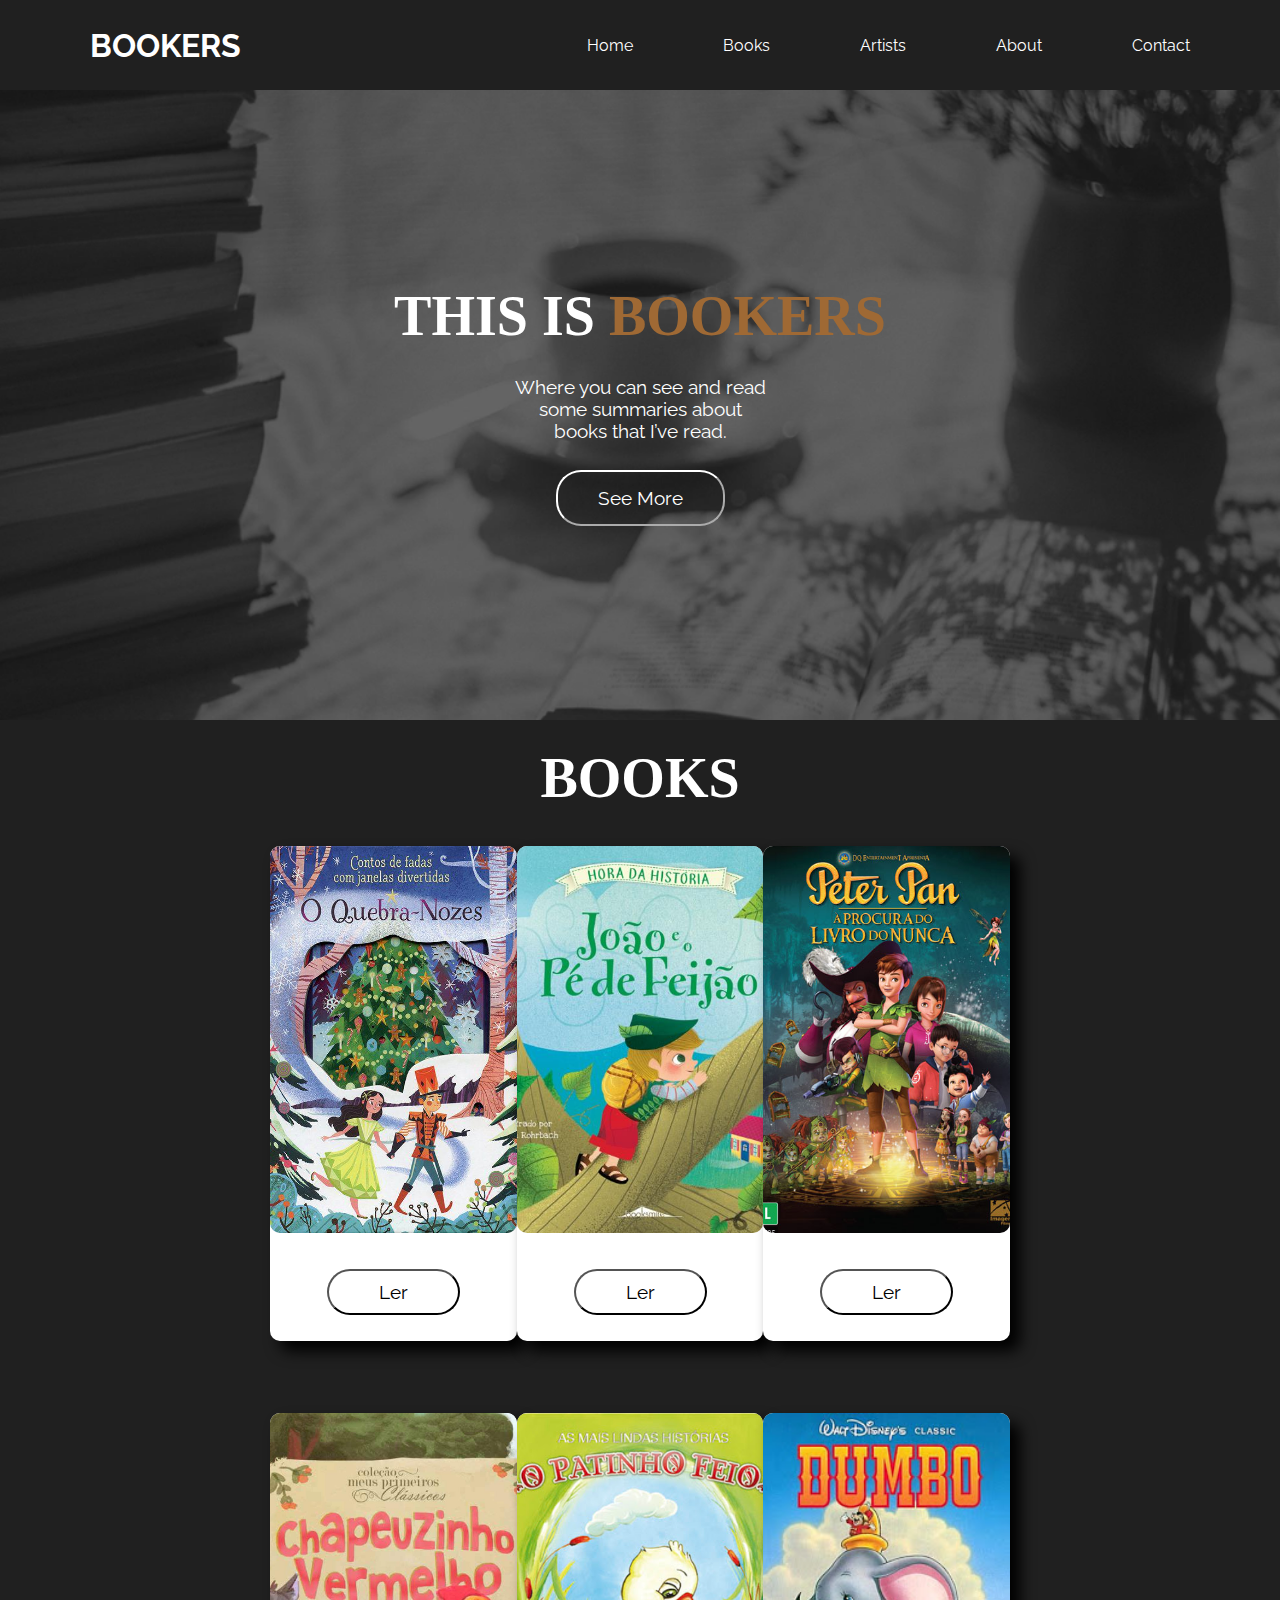
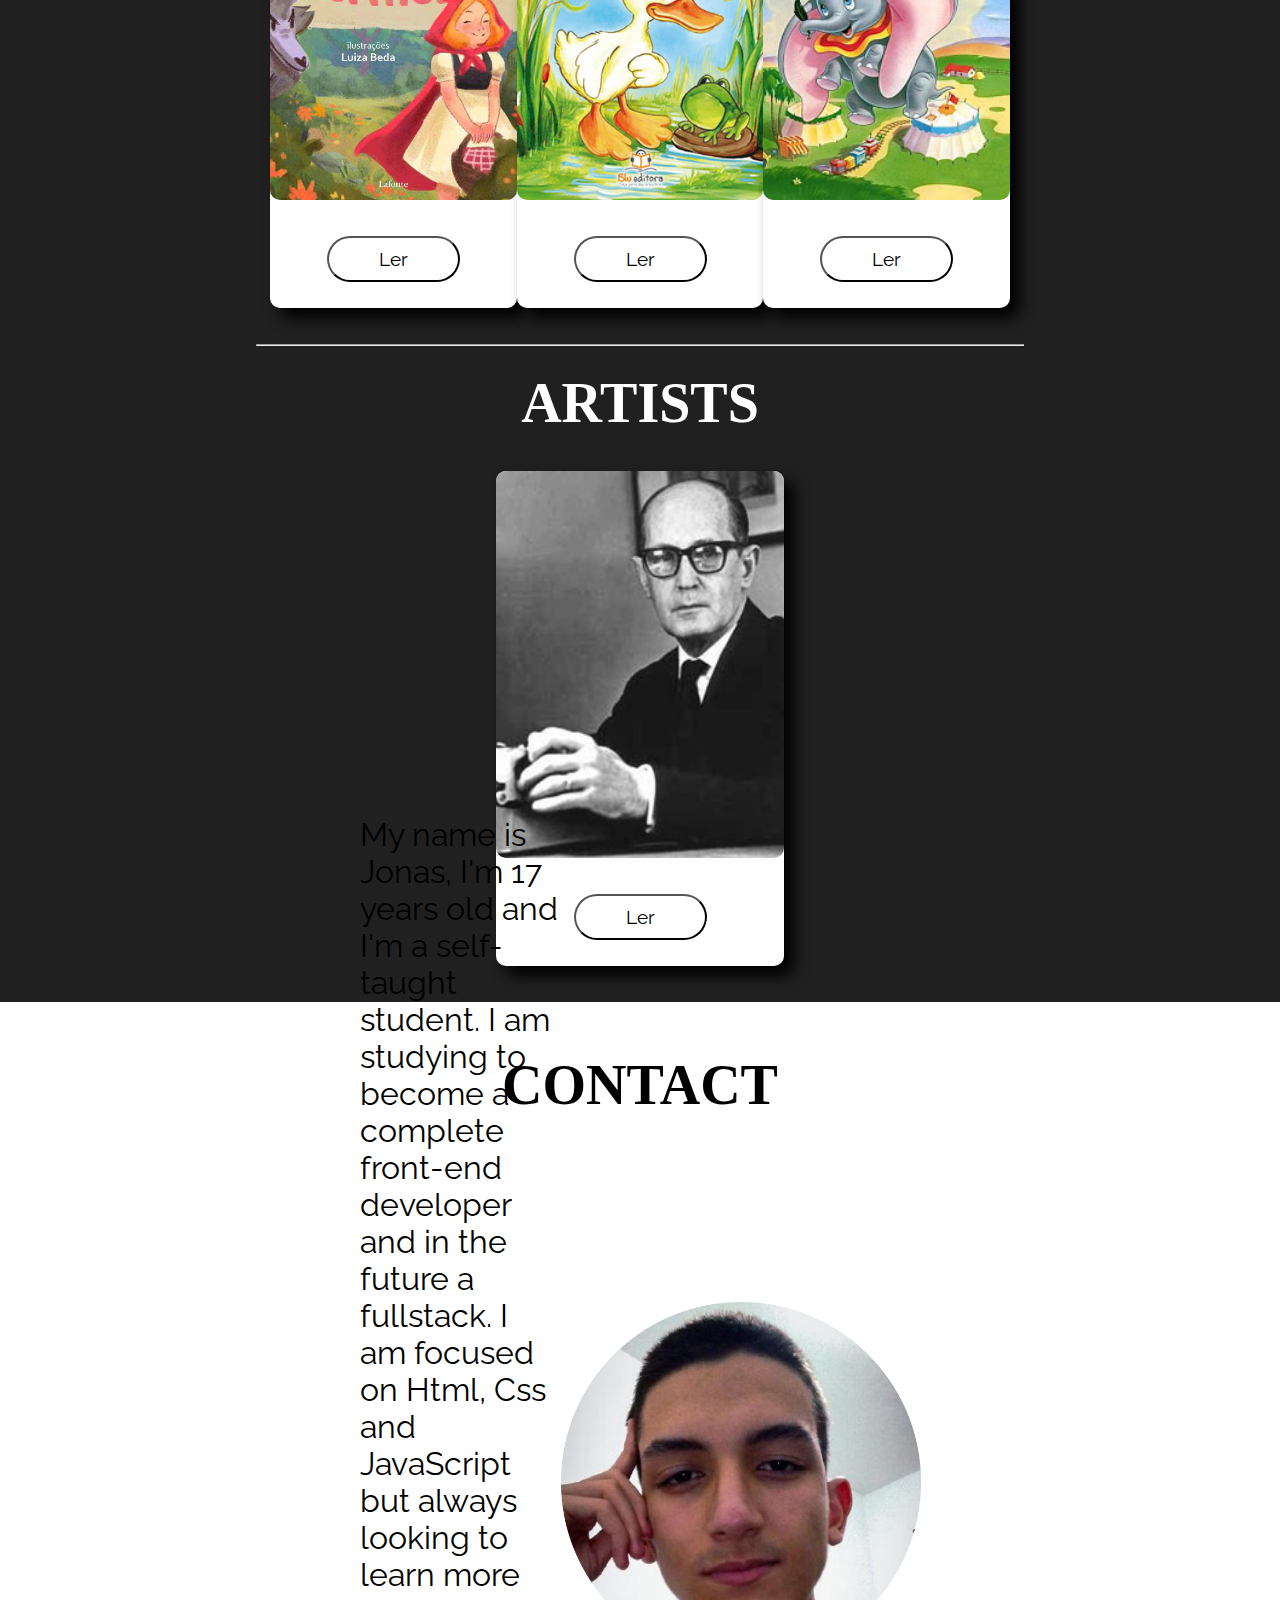
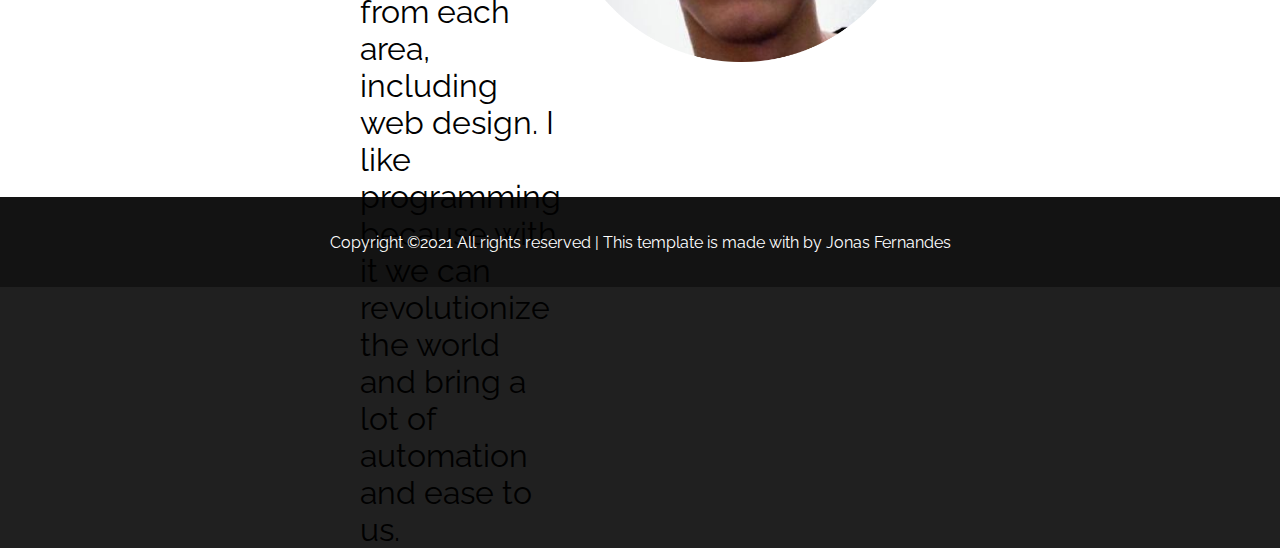
<file: websites/bookers/index.html>
<!DOCTYPE html>
<html lang="en">
  <head>
    <meta charset="UTF-8" />
    <meta http-equiv="X-UA-Compatible" content="IE=edge" />
    <meta name="viewport" content="width=device-width, initial-scale=1.0" />
    <link rel="preconnect" href="https://fonts.gstatic.com" />
    <link
      href="https://fonts.googleapis.com/css2?family=Raleway&display=swap"
      rel="stylesheet"
    />
    <link rel="preconnect" href="https://fonts.gstatic.com" />
    <link
      rel="stylesheet"
      href="https://use.fontawesome.com/releases/v5.15.3/css/all.css"
      integrity="sha384-SZXxX4whJ79/gErwcOYf+zWLeJdY/qpuqC4cAa9rOGUstPomtqpuNWT9wdPEn2fk"
      crossorigin="anonymous"
    />
    <link rel="stylesheet" href="style.css" />
    <title>Bookers</title>
  </head>

  <body>
    <header>
      <h1 class="logo">Bookers</h1>
      <nav>
        <ul>
          <li>Home</li>
          <li>Books</li>
          <li>Artists</li>
          <li>About</li>
          <li classs="contact">Contact</li>
        </ul>
      </nav>
    </header>

    <div class="hero">
      <h2>This is <span>BOOKERS</span></h2>
      <p>
        Where you can see and read some summaries about books that I’ve read.
      </p>
      <button>See More</button>
    </div>

    <div class="container">
      <h3>Books</h3>
      <div class="card-books">
        <div class="card-one">
          <div class="cardImg"></div>
          <div class="buttonCard">
            <button class="actions">Ler</button>
          </div>
        </div>

        <div class="card-one">
          <div class="cardImg2"></div>
          <div class="buttonCard">
            <button class="actions">Ler</button>
          </div>
        </div>

        <div class="card-one">
          <div class="cardImg3"></div>
          <div class="buttonCard">
            <button class="actions">Ler</button>
          </div>
        </div>
      </div>
    </div>

    <div class="container">
      <div class="card-books">
        <div class="card-one">
          <div class="cardImg4"></div>
          <div class="buttonCard">
            <button class="actions">Ler</button>
          </div>
        </div>

        <div class="card-one">
          <div class="cardImg5"></div>
          <div class="buttonCard">
            <button class="actions">Ler</button>
          </div>
        </div>

        <div class="card-one">
          <div class="cardImg6"></div>
          <div class="buttonCard">
            <button class="actions">Ler</button>
          </div>
        </div>
      </div>
    </div>
    <hr></hr>
    <div class="artists">
      <h3>Artists</h3>
      <div class="artists-cards">
        <div class="card-one">
          <div class="artistImg"></div>
          <div class="buttonCard">
            <button class="actions">Ler</button>
          </div>
        </div>
      </div>

    </div>

      <div class="title">
        <h3>Contact</h3>
      </div>
    <div class="contact">
      <p>My name is Jonas, I'm 17 years old and I'm a self-taught student. I am studying to become a complete front-end developer and in the future a fullstack. I am focused on Html, Css and JavaScript but always looking to learn more from each area, including web design. I like programming because with it we can revolutionize the world and bring a lot of automation and ease to us.</p>
      <img src="img/think 1.png" alt="">
    </div>

      <div class="social">
        <i class="fab fa-linkedin"></i>
        <i class="fab fa-instagram"></i>
        <i class="fab fa-github"></i>
      </div>

    <footer>
      <p>
        Copyright ©2021 All rights reserved | This template is made with by
        Jonas Fernandes
      </p>
    </footer>
  </body>
</html>
</file>
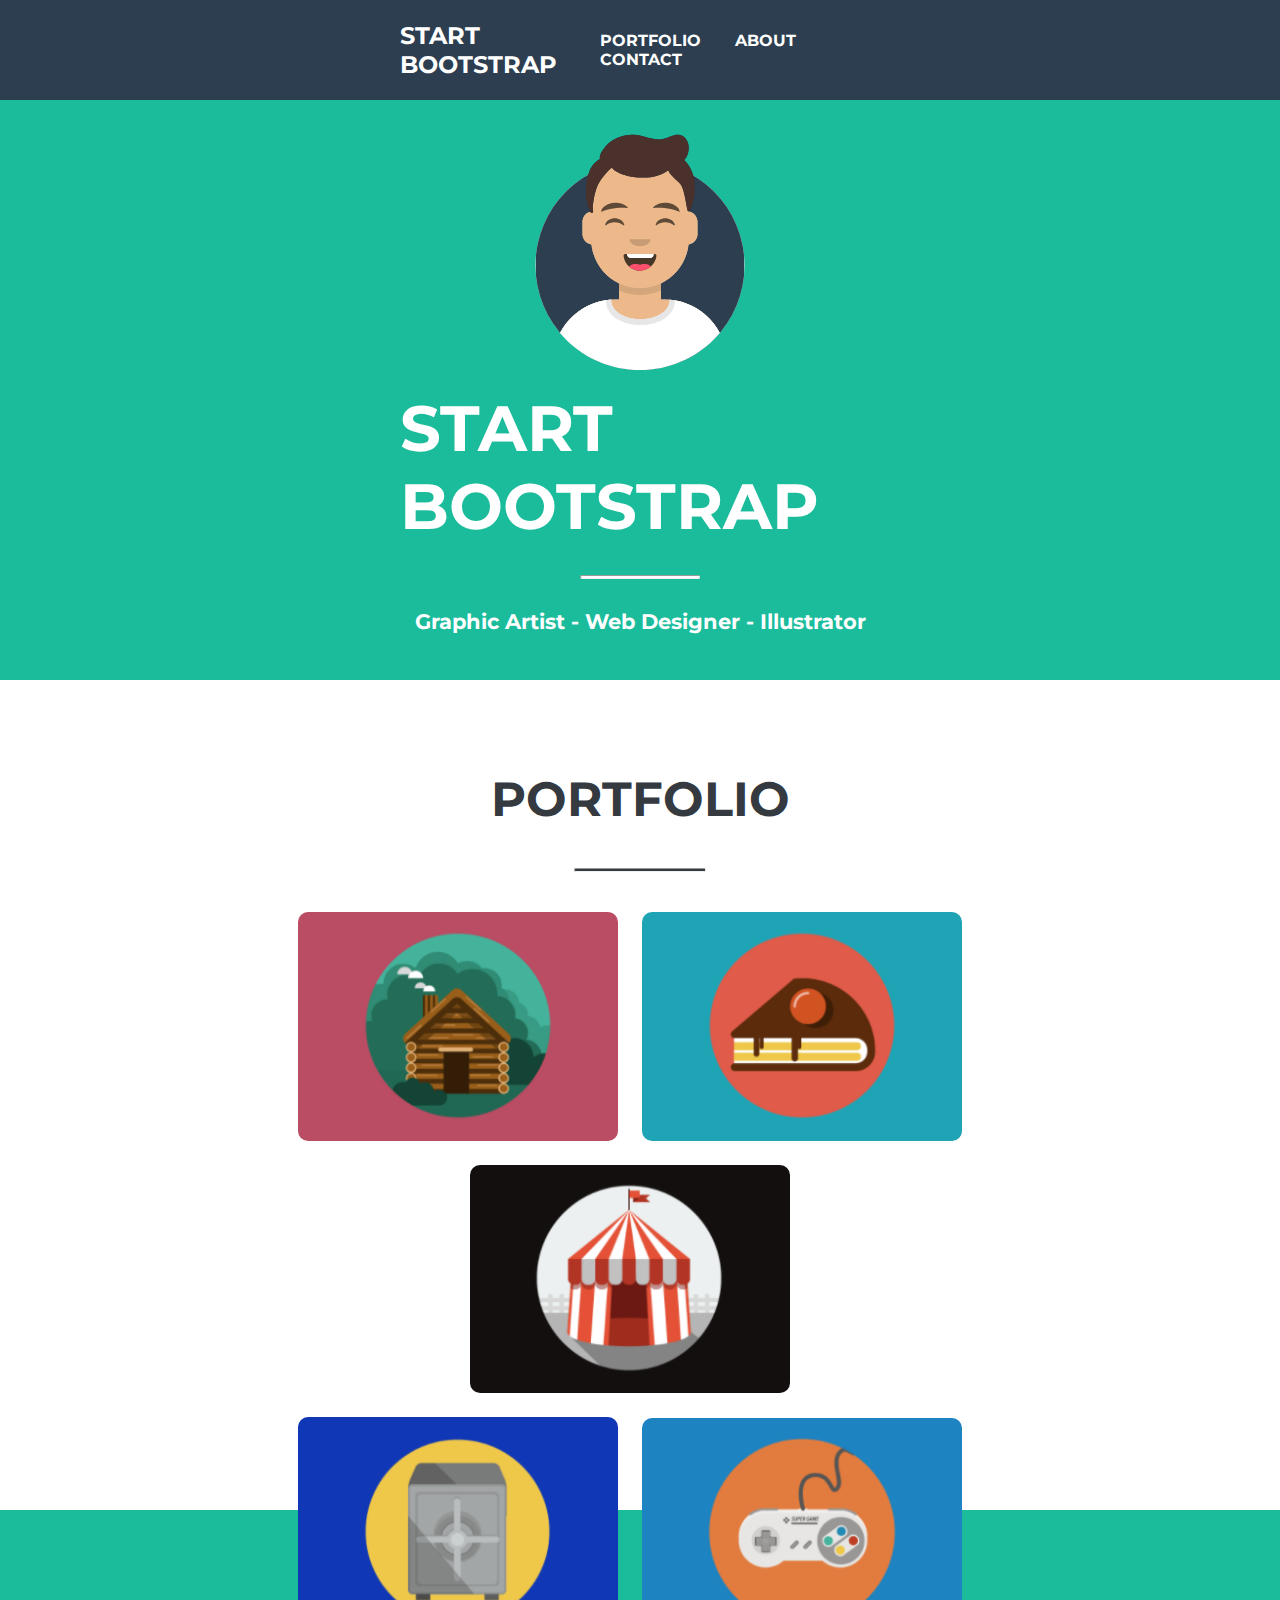
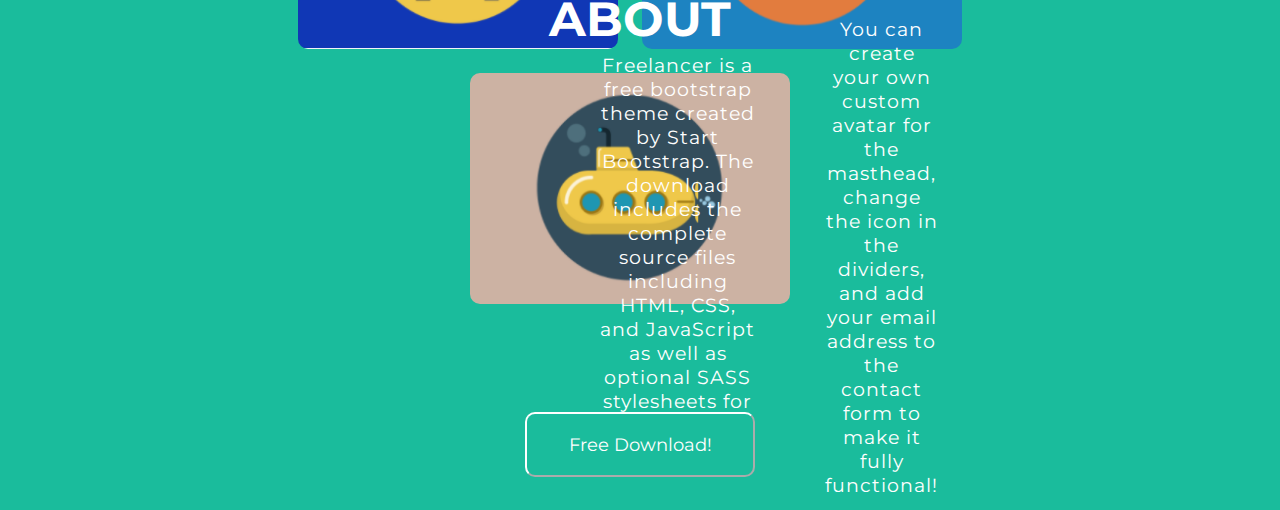
<file: websites/start-bootstrap/index.html>
<!DOCTYPE html>
<html lang="en">
<head>
    <meta charset="UTF-8">
    <meta http-equiv="X-UA-Compatible" content="IE=edge">
    <meta name="viewport" content="width=device-width, initial-scale=1.0">
    <link rel="stylesheet" href="style.css">
    <link rel="preconnect" href="https://fonts.gstatic.com">
<link href="https://fonts.googleapis.com/css2?family=Montserrat&display=swap" rel="stylesheet">
    <title>Start Bootstrap</title>
</head>
<body>
    <header>
        <h1><a href="#">Start Bootstrap</a></h1>
        <nav>
            <li><a href="#">Portfolio</a></li>
            <li><a href="#">About</a></li>
            <li><a href="#">Contact</a></li>
        </nav>
    </header>
    <div class="container1">
        <div class="containerinside">
            <img src="img/avatar 1.svg" alt=""> 
            </br>
            <h2>Start Bootstrap</h2>
            <hr>
            <p>Graphic Artist - Web Designer - Illustrator</p>
        </div>
    </div>
    <div class="portfolio">
        <div class="portfolioinside">    
            <h3>Portfolio</h3>
            <hr>
            <img src="img/cabine.png" alt="">
            <img src="img/cake.png" alt="">
            <img src="img/circle.png" alt="">
            <br>
            <img src="img/cofre.png" alt="">
            <img src="img/game.png" alt="">
            <img src="img/submarine.png" alt="">
        </div>    
    </div>
    <div class="about">
        <h3>About</h3>
        <hr>
        <div class="aboutinside">
                <p>Freelancer is a free bootstrap theme created by Start Bootstrap. 
                    The download includes the complete source files including HTML, CSS, 
                    and JavaScript as well as optional SASS stylesheets for easy customization.</p>
                    
            <p>You can create your own custom avatar for the masthead, change the icon in the dividers, 
                and add your email address to the contact form to make it fully functional!</p>
        </div>
    
        <button>Free Download!</button>
    </div>
    
</body>
</html>
</file>
<file: websites/bookers/style.css>
* {
  font-family: "Raleway", sans-serif;
  margin: 0;
  padding: 0;
  box-sizing: border-box;
}

body {
  background-color: #202020;
}

header {
  display: flex;
  justify-content: space-between;
  align-items: center;
  background-color: #202020;
  height: 10vh;
}

ul {
  display: flex;
  list-style: none;
}

li {
  color: white;
  cursor: pointer;
  transition: 0.2s;
  padding-right: 10vh;
}

.logo {
  color: white;
  font-size: 2rem;
  margin-left: 10vh;
  text-transform: uppercase;
  cursor: pointer;
  transition: 0.3s;
}

li:hover {
  color: #9f6934;
  transition: 0.2s;
  font-size: 1.5rem;
}

.logo:hover {
  color: #9f6934;
  transition: 0.3s;
}

.hero {
  background-image: url(img/img-hero-ofc.png);
  height: 70vh;
  background-position: center;
  background-repeat: no-repeat;
  background-size: cover;
  background-attachment: fixed;
  display: flex;
  justify-content: space-around;
  flex-flow: column nowrap;
  align-items: center;
  padding: 20vh 0;
}

.hero h2 {
  font-size: 3.5rem;
  text-transform: uppercase;
  color: white;
  font-family: "Prata", serif;
}

.hero p {
  font-size: 1.2rem;
  width: 20%;
  text-align: center;
  color: white;
}

.hero button {
  padding: 15px 40px;
  font-size: 1.2rem;
  background-color: transparent;
  outline: none;
  border-color: white;
  cursor: pointer;
  transition: 0.3s;
  border-radius: 25px;
  color: white;
}

.hero button:hover {
  color: #9f6934;
  border-color: #9f6934;
  transition: 0.3s;
}
span {
  font-family: "Prata", serif;
  transition: 0.3s;
  color: #9f6934;
}
span:hover {
  color: #c48546;
  transition: 0.3s;
  cursor: pointer;
}

.container {
  /* height: 90vh; */
  background-color: #202020;
}

.container h3 {
  text-align: center;
  font-size: 3.5rem;
  color: white;
  text-transform: uppercase;
  padding-top: 2%;
  font-family: "Prata", serif;
}

.card-books {
  /* background-color: lightcoral; */
  display: flex;
  justify-content: space-between;
  align-items: center;
  padding: 4vh 30vh;
}

.card-one {
  border-radius: 10px;
  width: 32vh;
  height: 55vh;
  box-shadow: 10px 10px 15px #000;
  background-color: white;
}

.cardImg {
  background-image: url(img/quebra-nozes.jpg);
  height: 43vh;
  background-position: center;
  background-repeat: no-repeat;
  background-size: cover;
  border-radius: 10px;
}

.cardImg2 {
  background-image: url(img/pé-de-feijão.jpeg);
  height: 43vh;
  background-position: center;
  background-repeat: no-repeat;
  background-size: cover;
  border-radius: 10px;
}

.cardImg3 {
  background-image: url(img/Screenshot\ from\ 2021-03-24\ 16-18-24.png);
  height: 43vh;
  background-position: center;
  background-repeat: no-repeat;
  background-size: cover;
  border-radius: 10px;
}

.cardImg4 {
  background-image: url(img/chapeuzinho-vermelho.jpg);
  height: 43vh;
  background-position: center;
  background-repeat: no-repeat;
  background-size: cover;
  border-radius: 10px;
}

.cardImg5 {
  background-image: url(img/patinho-feio.jpg);
  height: 43vh;
  background-position: center;
  background-repeat: no-repeat;
  background-size: cover;
  border-radius: 10px;
}

.cardImg6 {
  background-image: url(img/dumbo.jpg.crdownload);
  height: 43vh;
  background-position: center;
  background-repeat: no-repeat;
  background-size: cover;
  border-radius: 10px;
}

.textCard {
  text-align: center;
  font-size: 0.7rem;
}

.buttonCard {
  text-align: center;
  margin-top: 4vh;
  
}

.actions {
 padding: 10px 50px;
 font-size: 1.2rem;
 background-color: transparent;
 color: black;
 border-radius: 25px;
  border-color: black;
 transition: 0.3s;
}

.actions:hover {
  color: white;
  background-color: black;
  transition: 0.3s;
  cursor: pointer;
}

hr {
  background-color: rgb(255, 255, 255);
  height: 1px;
  width: 60%;
  margin: 0 auto;
  border-radius: 30px;
}

.artists {
  background-color: #202020;
}

.artists-cards {
  display: flex;
  justify-content: center;
  align-items: center;
  padding: 4vh 30vh;
}

.artists h3 {
  text-align: center;
  font-size: 3.5rem;
  color: white;
  text-transform: uppercase;
  padding-top: 2%;
  font-family: "Prata", serif;
} 

.artistImg {
  background-image: url(img/carlosdrummonddeandrade.jpg);
  height: 43vh;
  background-position: center;
  background-repeat: no-repeat;
  background-size: cover;
  border-radius: 10px;
}

.contact {
  height: 70vh;
  background-color: white;
  display: flex;
  justify-content: space-between;
  align-items: center;
  padding: 0 40vh;
}

.contact p {
  font-size: 2rem;
  width: 50%;
}

img {
  width: 40vh;
}

.social {
  text-align: center;
  background-color: white;
  padding-bottom: 50px;
  display: flex;
  justify-content: space-between;
  padding: 0 85vh;
}

i {
  font-size: 8vh;
  margin-bottom: 40%;
  transition: 0.3s;
}

i:hover {
  color: #9f6934;
  cursor: pointer;
  transition: 0.3s;
}

.title {
  background-color: white;
  padding-bottom: 50px;
  display: flex;
  justify-content: center;
}

.title h3 {
  text-align: center;
  font-size: 3.5rem;
  color: black;
  text-transform: uppercase;
  padding-top: 4%;
  font-family: "Prata", serif;
}
footer {
  height: 10vh;
  background-color: #131313;
  display: flex;
  justify-content: center;
  align-items: center;
  flex-direction: column;
}

footer p {
  color: white;
}
</file>
<file: websites/start-bootstrap/style.css>
* {
    font-family: 'Montserrat', sans-serif;
    margin: 0;
    padding: 0;
    box-sizing: border-box;
}

a, li, h2 {
    color: white;
    list-style: none;
    text-decoration: none;
    text-transform: uppercase;
    font-weight: bold;
}

p {
    color: white;
    font-size: 1.3em;
    font-weight: bold;
}

header {
    height: 100px;
    background-color: #2c3e50;
    display: flex;
    justify-content: space-between;
    align-items: center;
    padding: 0 400px;
    position: fixed;
    width: 100%;
}

h1 {
    cursor: pointer;
    font-size: 1.5em;
    font-weight: bold;
}

h2 {
    font-size: 4em;
    font-weight: bold;
}

nav li {
    display: inline-block;
    padding-right: 30px;
}

li a:hover {
    color: #1abc9c;
    transition: 0.2s;
    font-size: 1.2em;
}
.containerinside img {
    width: 230px;
    padding-top: 80px;
}

hr {
    width: 25%;
    height: 4px;
    color: white;
    background-color: white;
    border-radius: 5px;
    margin: 30px 0;
}
.container1 {
    background-color: #1abc9c;
    height: 680px; 
}

.containerinside {
    height: 680px;
    margin: 0 400px;  
    display: flex;
    justify-content: center;
    flex-direction: column;
    align-items: center;
}

.containerinside img, h2, p {  
    display: flex;
    justify-content: center;
    align-items: center;
}

.portfolio {
    height: 830px;
}

.portfolio h3 {
    padding-top: 90px;
    font-size: 3em;
    text-transform: uppercase;
    color: #343a40;

}

.portfolioinside hr {
    width: 15%;
    height: 4px;
    color: #343a40;
    background-color: #343a40;
    border-radius: 5px;
    margin: 40px auto;
} 

.portfolioinside {
    height: 830px;
    margin: 0 200px;
    text-align: center;
}

.portfolioinside img {
    margin-right: 20px;
    margin-bottom: 20px;
    width: 320px;
    border-radius: 10px;
    cursor: pointer;
}

img:hover {
    filter: saturate(180%);
    transition: 0.3s;
}

.about {
    height: 600px;
    background-color: #1abc9c;
    text-align: center;
}

.about h3 {
    color: white;
    font-size: 3em;
    text-transform: uppercase;
    text-align: center;
    padding-top: 80px;
}

.about hr {
    margin: 40px auto;
    width: 15%;
    height: 4px;
    border-radius: 5px;

}

.aboutinside {
    /* background-color: yellowgreen; */
    height: 250px;
    margin: 0 600px;
    display: flex;
    justify-content: space-between;
    align-items: center;
}

.aboutinside p {
    font-size: 1.2em;
    margin-right: 70px;
    letter-spacing: 1px;
    font-weight: 400;
}

.about button {
    padding: 20px;
    width: 230px;
    text-align: center;
    margin-top: 30px;
    border-radius: 10px;
    background-color: #1abc9c;
    font-size: 1.1em;
    color: white;
    cursor: pointer;
    border-color: white;
}

button:hover {
    background-color: white;
    color: black;
    transition: 0.1s;
}
</file>
